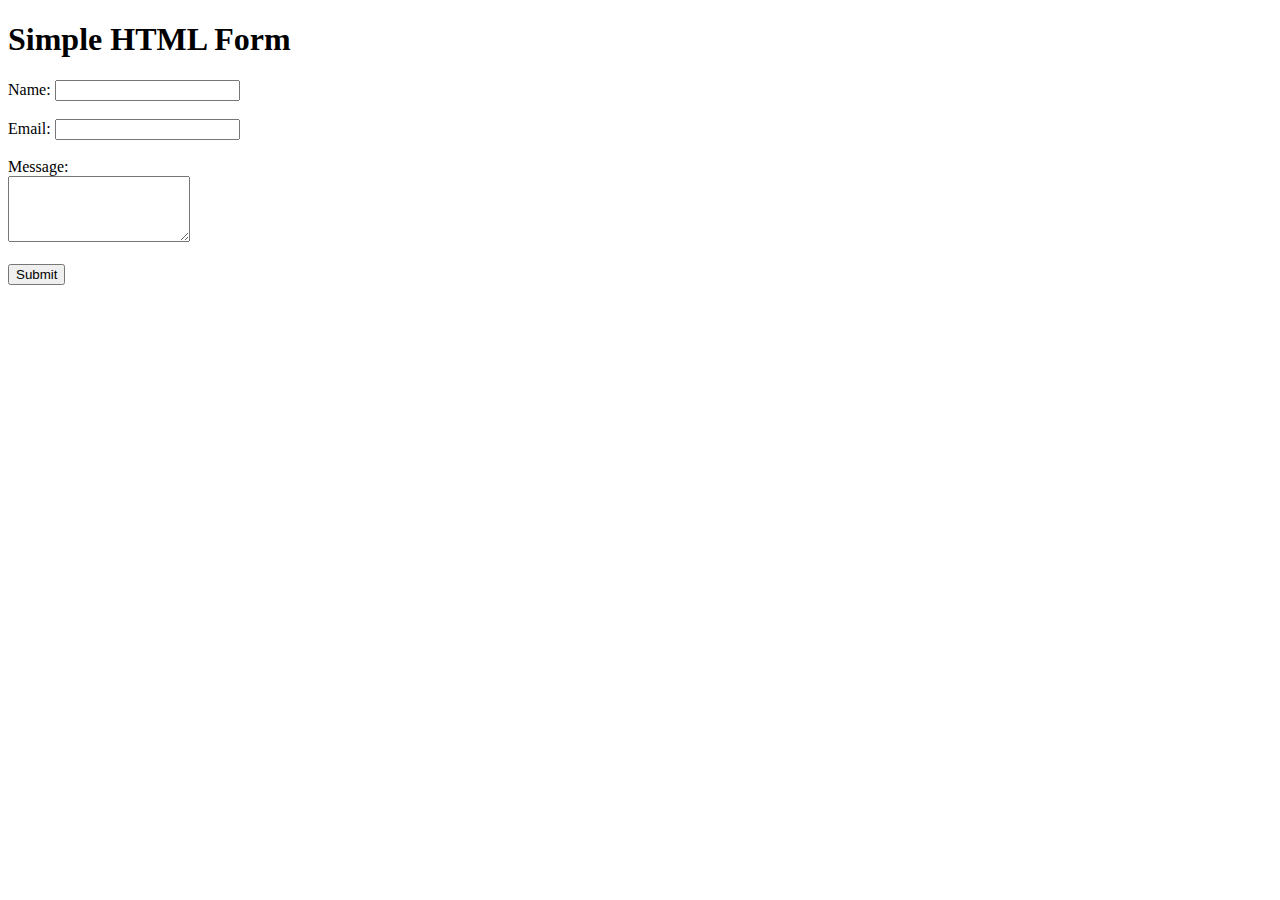
<file: codes/12_html_fomr/index.html>
<!DOCTYPE html>
<html lang="en">
<head>
    <meta charset="UTF-8">
    <meta name="viewport" content="width=device-width, initial-scale=1.0">
    <title>Simple HTML Form</title>
</head>
<body>
    <h1>Simple HTML Form</h1>
    <form >
        <label for="name">Name:</label>
        <input type="text" id="name" name="name" ><br><br>

        <label for="email">Email:</label>
        <input type="email" id="email" name="email" ><br><br>

        <label for="message">Message:</label><br>
        <textarea id="message" name="message" rows="4" ></textarea><br><br>

        <button type="submit" onclick=" return result()">Submit</button>
    </form>
</body>
<script>
    function result () {
        if (document.getElementById("name").value == "" || document.getElementById("email").value == "" || document.getElementById("message").value == "") {
            alert("Please fill all the fields!");
            return false;
        }
        else{
            alert("Form submitted successfully!");
        return true;
        }
        return false;
    }
    </script>
</html>
</file>
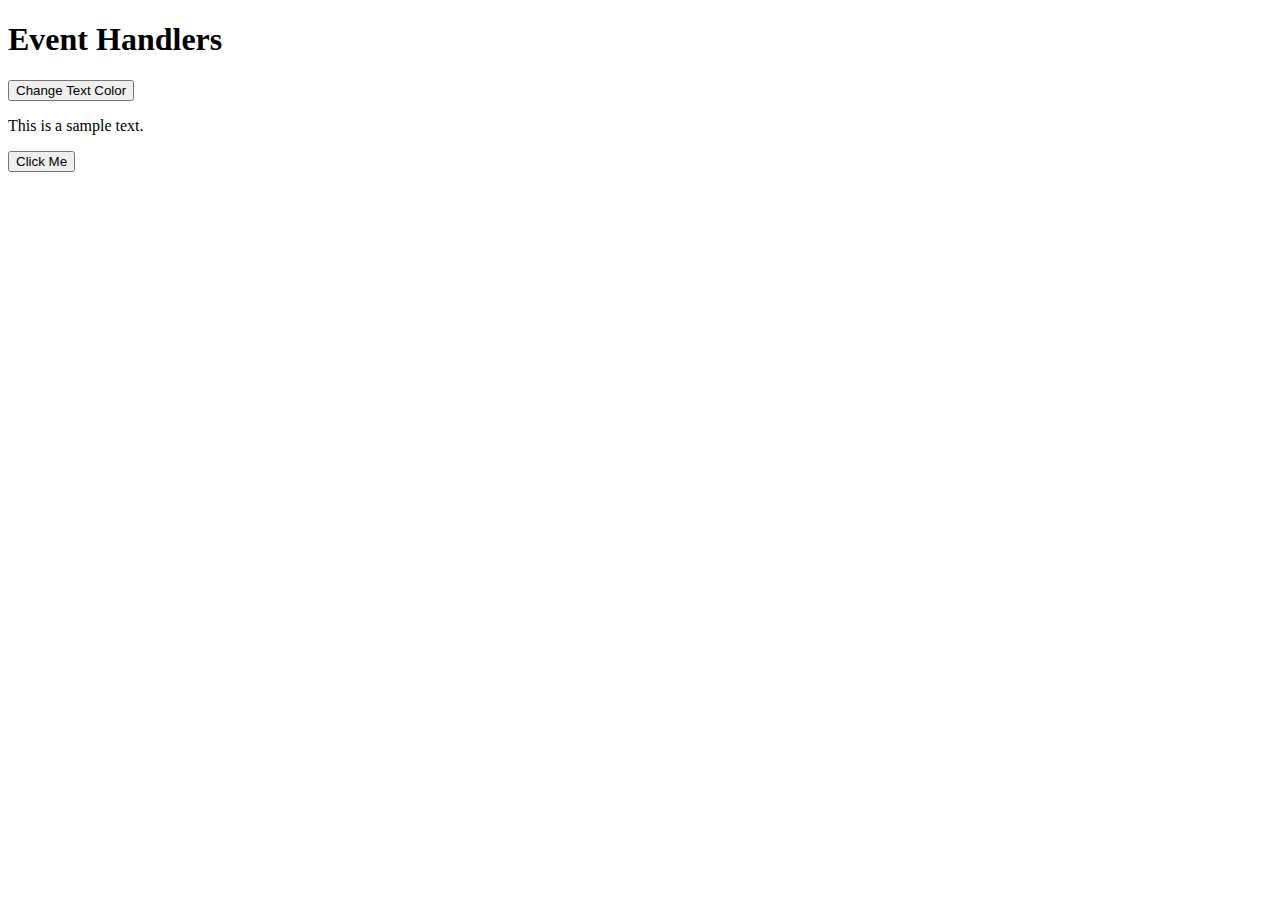
<file: codes/13_event/index.html>
<!DOCTYPE html>
<html lang="en">
<head>
    <meta charset="UTF-8">
    <meta name="viewport" content="width=device-width, initial-scale=1.0">
    <title>Event Handlers</title>
    <script>
        // JavaScript function to change text color
        function changeColor() {
            document.getElementById("text").style.color = "red";
        }

        // JavaScript function to display an alert message
        function showAlert() {
            alert("Button clicked!");
        }
    </script>
</head>
<body>
    <h1>Event Handlers</h1>
    <button onclick="changeColor()">Change Text Color</button>
    <p id="text">This is a sample text.</p>
    <button onclick="showAlert()">Click Me</button>
</body>
</html>
</file>
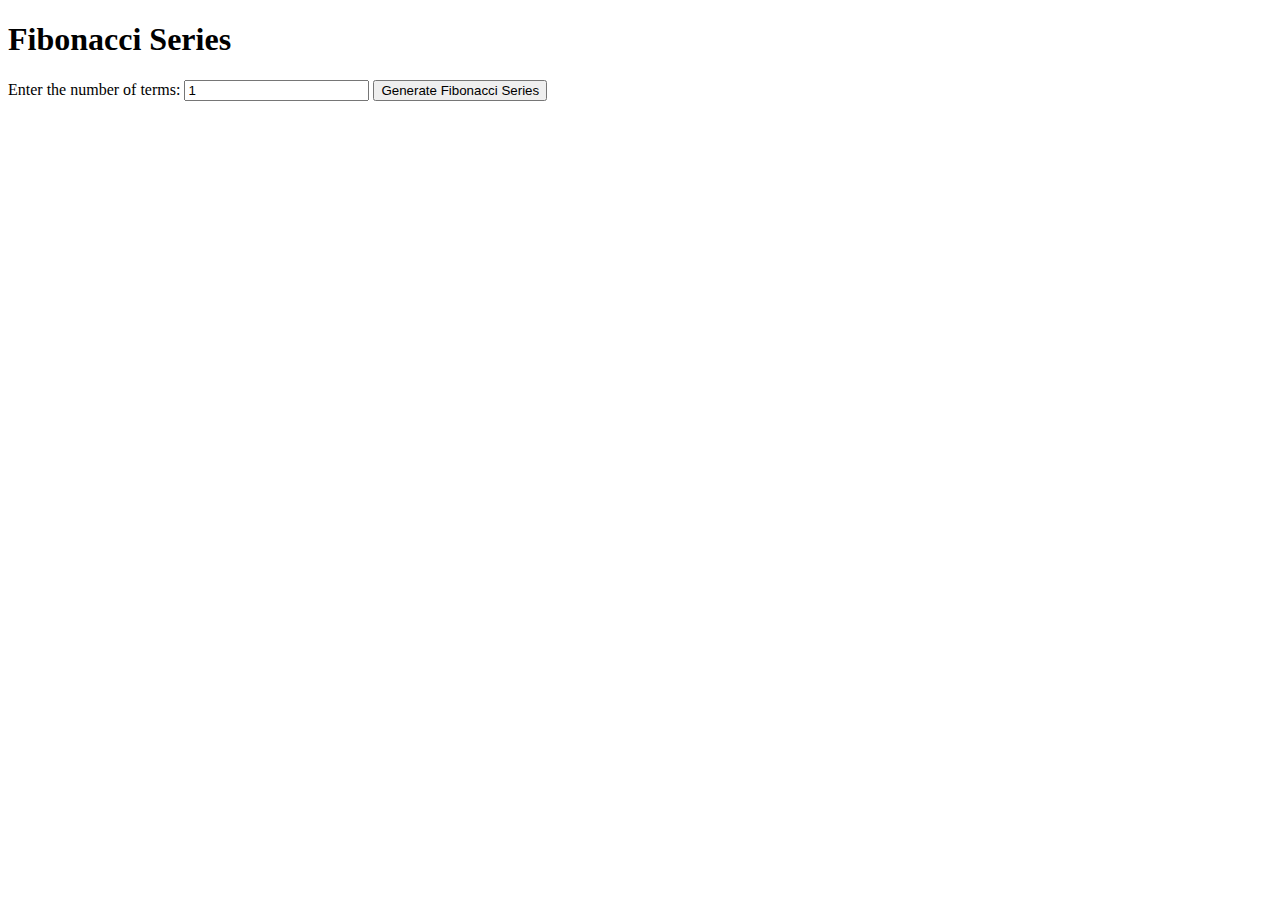
<file: codes/14_fib_ser/index.html>
<!DOCTYPE html>
<html lang="en">
<head>
    <meta charset="UTF-8">
    <meta name="viewport" content="width=device-width, initial-scale=1.0">
    <title>Fibonacci Series</title>
    <script>
        function generateFibonacci() {
            // Get the number of terms from the input field
            var numTerms = document.getElementById("numTerms").value;

            // Initialize variables to store Fibonacci series
            var fib = [];
            fib[0] = 0;
            fib[1] = 1;

            // Generate Fibonacci series
            for (var i = 2; i < numTerms; i++) {
                fib[i] = fib[i - 1] + fib[i - 2];
            }

            // Display Fibonacci series on the HTML page
            document.getElementById("result").innerHTML = "Fibonacci Series: " + fib.join(", ");
        }
    </script>
</head>
<body>
    <h1>Fibonacci Series</h1>
    <label for="numTerms">Enter the number of terms:</label>
    <input type="number" id="numTerms" name="numTerms" min="1" value="1">
    <button onclick="generateFibonacci()">Generate Fibonacci Series</button>
    <p id="result"></p>
</body>
</html>
</file>
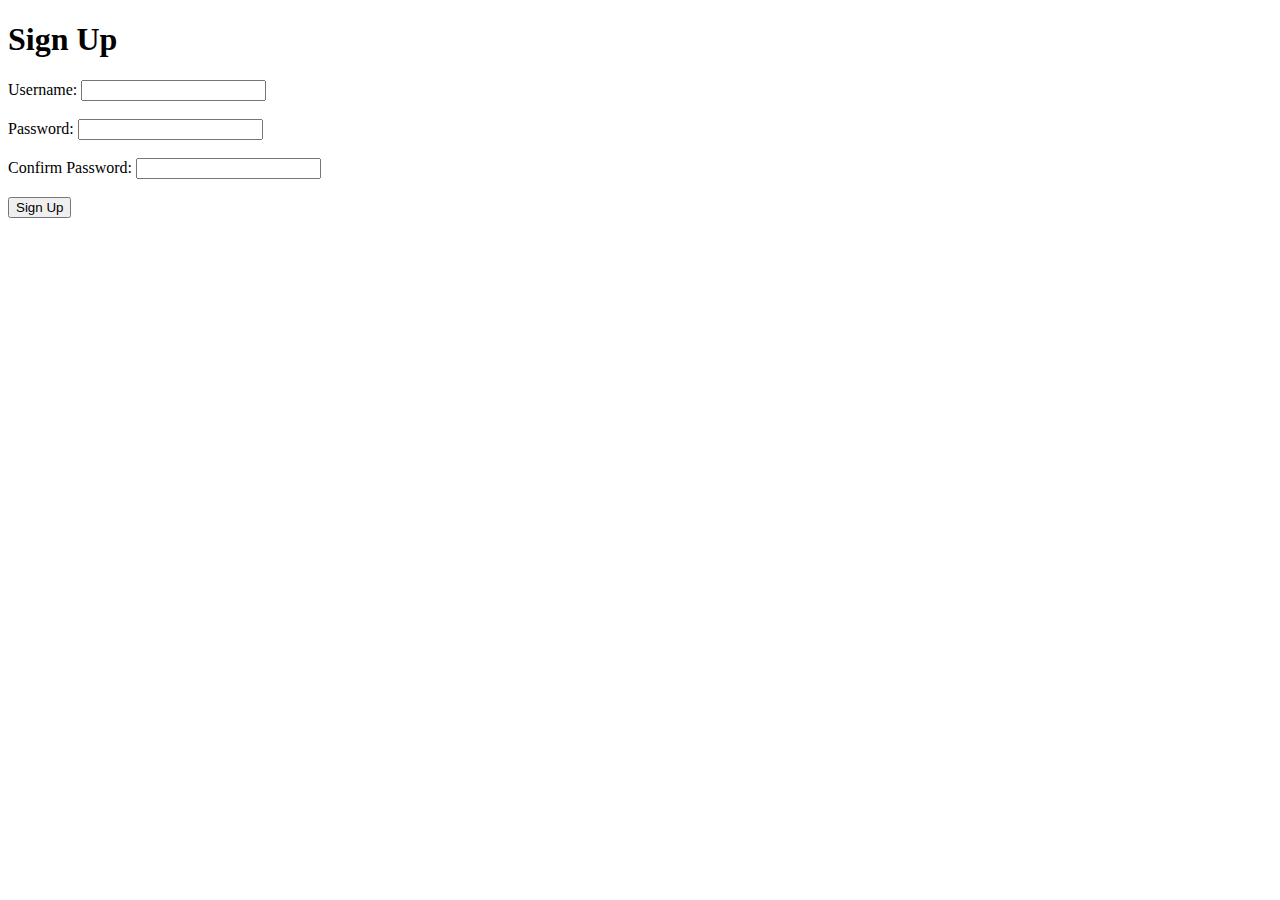
<file: codes/15_sign_up/index.html>
<!DOCTYPE html>
<html lang="en">
<head>
    <meta charset="UTF-8">
    <meta name="viewport" content="width=device-width, initial-scale=1.0">
    <title>Sign Up</title>
    <script>
        function validateForm() {
            var username = document.getElementById("username").value;
            var password = document.getElementById("password").value;
            var confirmPassword = document.getElementById("confirmPassword").value;

            // Check if username is empty
            if (username == "") {
                alert("Please enter a username.");
                return false;
            }

            // Check if password is empty
            if (password == "") {
                alert("Please enter a password.");
                return false;
            }

            // Check if password and confirm password match
            if (password != confirmPassword) {
                alert("Passwords do not match.");
                return false;
            }

            // Validation passed, display username
            alert("Welcome, " + username + "!");
            return true;
        }
    </script>
</head>
<body>
    <h1>Sign Up</h1>
    <form onsubmit="return validateForm()">
        <label for="username">Username:</label>
        <input type="text" id="username" name="username" required><br><br>

        <label for="password">Password:</label>
        <input type="password" id="password" name="password" required><br><br>

        <label for="confirmPassword">Confirm Password:</label>
        <input type="password" id="confirmPassword" name="confirmPassword" required><br><br>

        <button type="submit">Sign Up</button>
    </form>
</body>
</html>
</file>
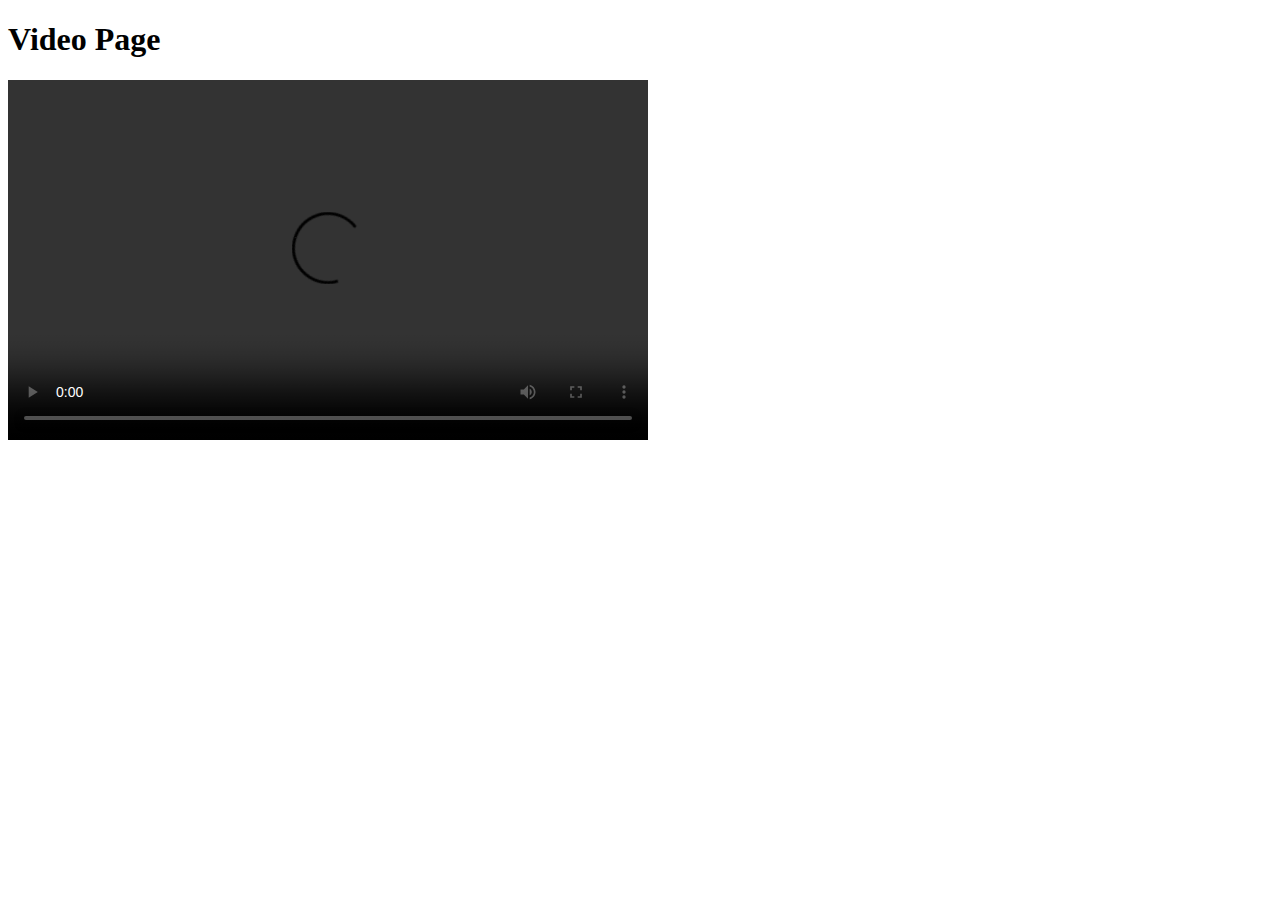
<file: codes/18_add_video/index.html>
<!DOCTYPE html>
<html lang="en">
<head>
    <meta charset="UTF-8">
    <meta name="viewport" content="width=device-width, initial-scale=1.0">
    <title>Video Page</title>
</head>
<body>
    <h1>Video Page</h1>
    <video width="640" height="360" controls>
        <source src="https://www.w3schools.com/html/mov_bbb.mp4" type="video/mp4">
        Your browser does not support the video tag.
    </video>
</body>
</html>
</file>
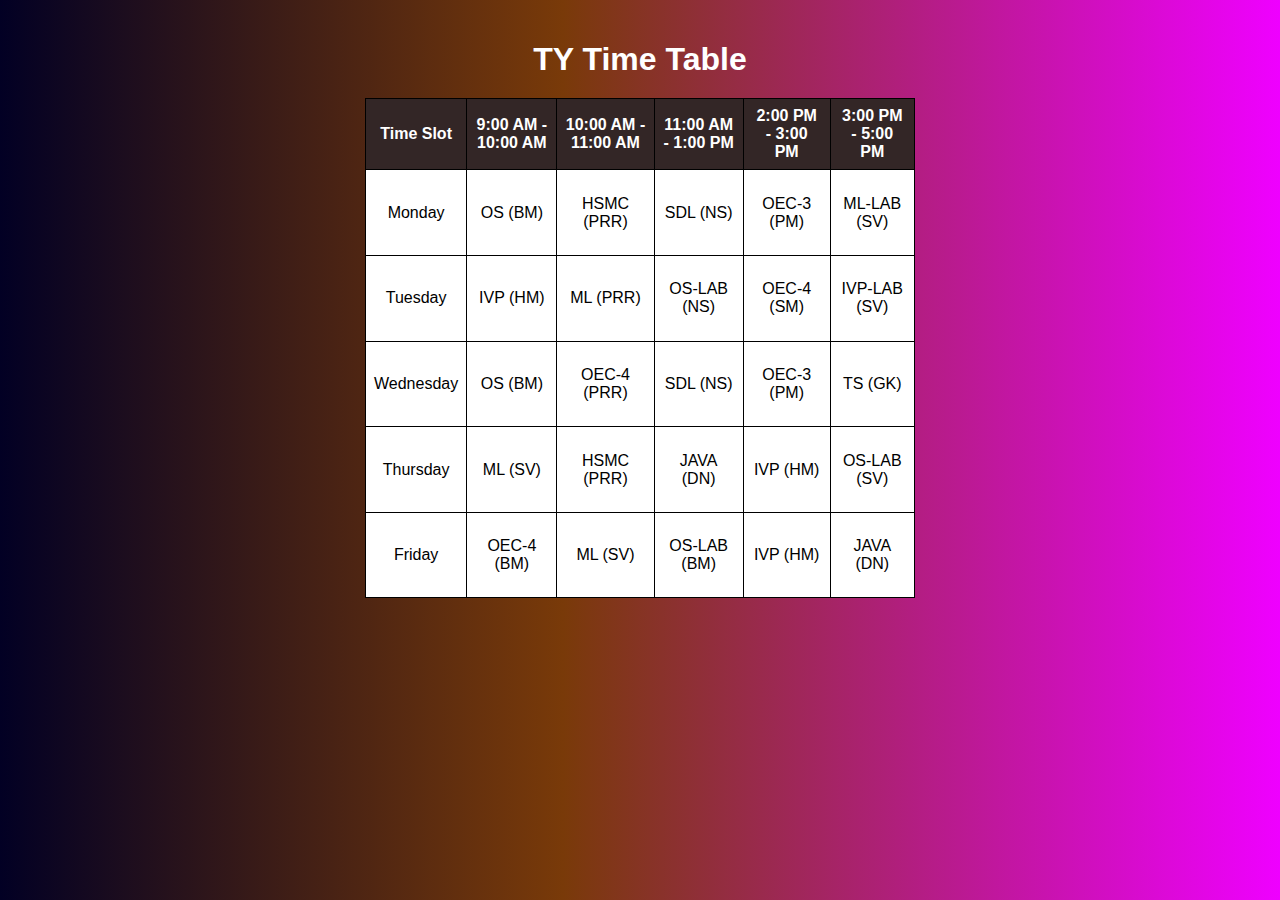
<file: codes/1_ty_time_table/index.html>
<!DOCTYPE html>
<html lang="en">
<head>
<meta charset="UTF-8">
<meta name="viewport" content="width=device-width, initial-scale=1.0">
<title>TY Time Table</title>
<style>

  body {
    font-family: Arial, sans-serif;
    margin: 0;
    padding: 20px;
    background: rgb(2,0,36);
    background: linear-gradient(90deg, rgba(2,0,36,1) 0%, rgba(121,58,9,1) 44%, rgba(239,0,255,1) 100%);
    display: flex;
    justify-content: center;
    align-items: center;
  }
  
  h1 {
    text-align: center;
    margin-bottom: 20px;
    color: white;
  }

  table {
    background-color: white;
    width: 550px;
    height: 500px;
    margin-top: 20px;
    border-collapse: collapse;
  }

  th, td ,tr{
    border: 1px solid #000000;
    padding: 8px;
    text-align: center;
  }
  th {
    background-color: #332626;
    color: white;
  }
</style>

</head>

<body>
<div class="container">
  <h1>TY Time Table</h1>
  <table>
    <thead>
      <tr>
        <th>Time Slot</th>
        <th>9:00 AM - 10:00 AM</th>
        <th>10:00 AM - 11:00 AM</th>
        <th>11:00 AM - 1:00 PM</th>
        <th>2:00 PM - 3:00 PM</th>
        <th>3:00 PM - 5:00 PM</th>
      </tr>
    </thead>
    <tbody>
      <tr>
        <td>Monday</td>
        <td>OS (BM)</td>
        <td>HSMC (PRR)</td>
        <td>SDL (NS)</td>
        <td>OEC-3 (PM)</td>
        <td>ML-LAB (SV)</td>
      </tr>
      <tr>
        <td>Tuesday</td>
        <td>IVP (HM)</td>
        <td>ML (PRR)</td>
        <td>OS-LAB (NS)</td>
        <td>OEC-4 (SM)</td>
        <td>IVP-LAB (SV)</td>
      </tr>
      <tr>
        <td>Wednesday</td>
        <td>OS (BM)</td>
        <td>OEC-4 (PRR)</td>
        <td>SDL (NS)</td>
        <td>OEC-3 (PM)</td>
        <td>TS (GK)</td>
      </tr>

      <tr>
        <td>Thursday</td>
        <td>ML (SV)</td>
        <td>HSMC (PRR)</td>
        <td>JAVA (DN)</td>
        <td>IVP (HM)</td>
        <td>OS-LAB (SV)</td>
      </tr>

      <tr>
        <td>Friday</td>
        <td>OEC-4 (BM)</td>
        <td>ML (SV)</td>
        <td>OS-LAB (BM)</td>
        <td>IVP (HM)</td>
        <td>JAVA (DN)</td>
      </tr>
    </tbody>
  </table>
</div>
</body>
</html>
</file>
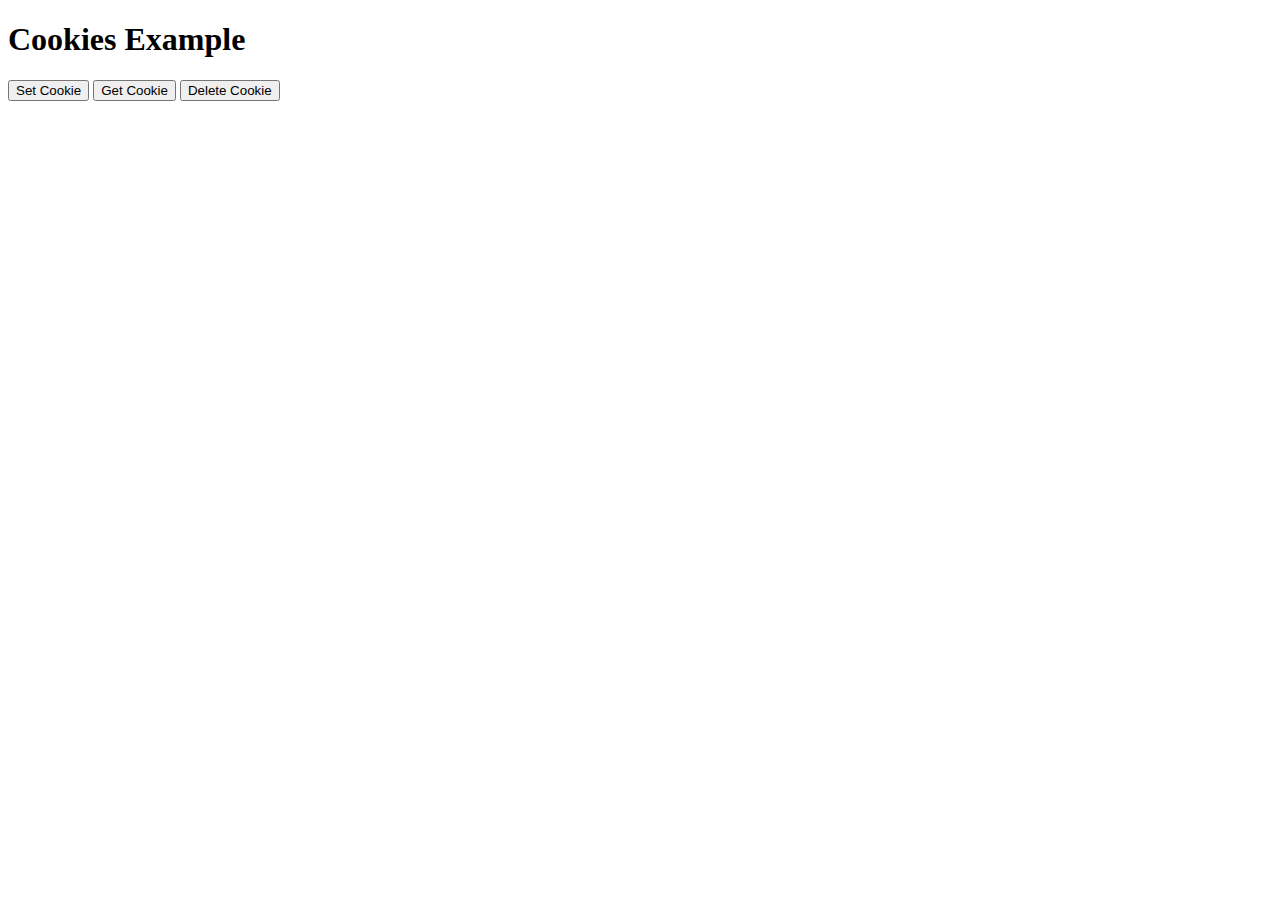
<file: codes/20_cookies/index.html>
<!DOCTYPE html>
<html lang="en">
<head>
    <meta charset="UTF-8">
    <meta name="viewport" content="width=device-width, initial-scale=1.0">
    <title>Cookies Example</title>
</head>
<body>
    <h1>Cookies Example</h1>
    <button onclick="setCookie()">Set Cookie</button>
    <button onclick="getCookie()">Get Cookie</button>
    <button onclick="deleteCookie()">Delete Cookie</button>

    <script>
        // JavaScript function to set a cookie
        function setCookie() {
            document.cookie = "username=Dev Govidani; expires=Thu, 18 Dec 2025 12:00:00 UTC; path=/";
            alert("Cookie set successfully!");
        }

        // JavaScript function to get a cookie
        function getCookie() {
            var cookieValue = document.cookie
            .split('; ')
            .find(row => row.startsWith('username='))
            .split('=')[1];
            alert("Username: " + cookieValue);
        }

        // JavaScript function to delete a cookie
        function deleteCookie() {
            document.cookie = "username=; expires=Thu, 01 Jan 1970 00:00:00 UTC; path=/;";
            alert("Cookie deleted successfully!");
        }
    </script>
</body>
</html>
</file>
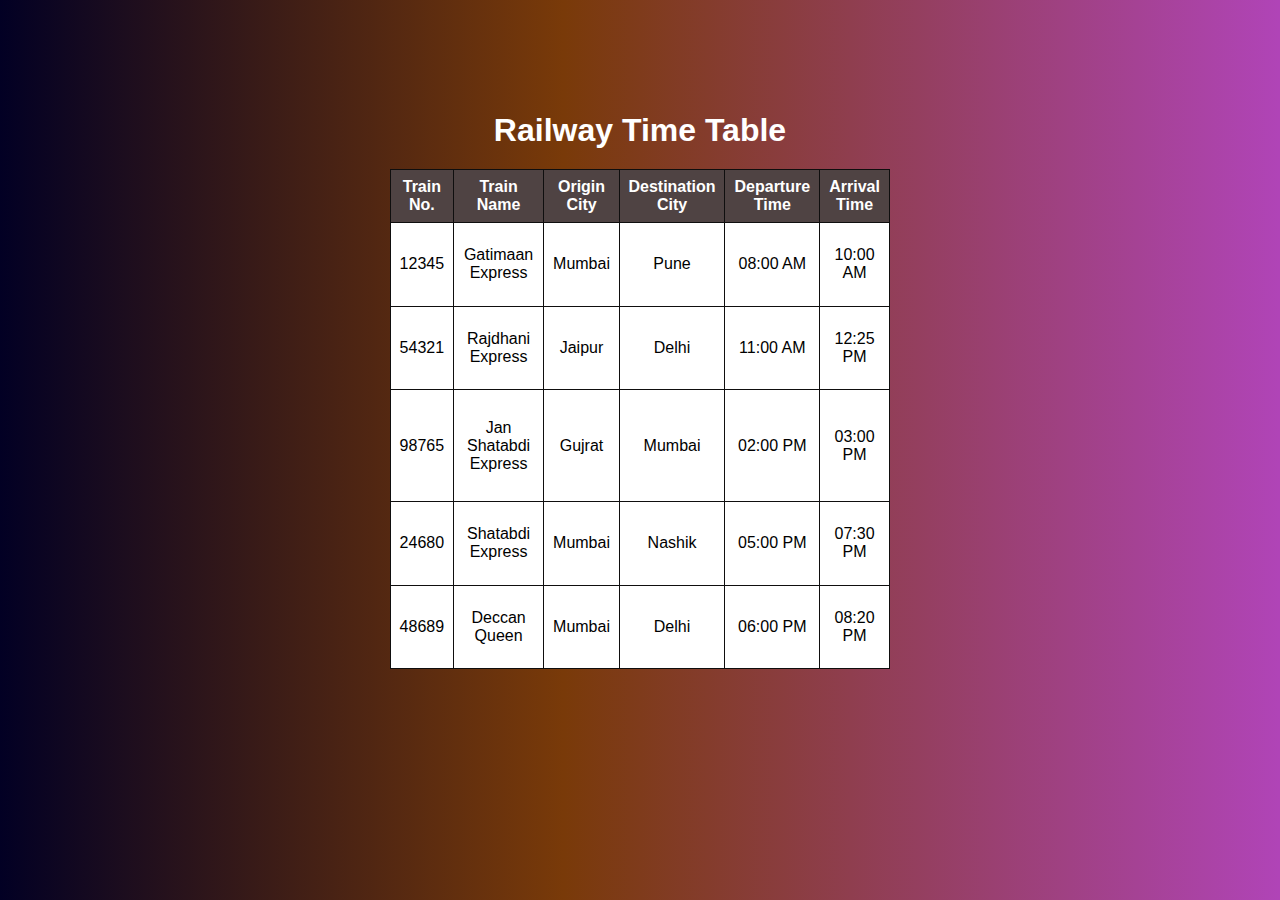
<file: codes/2_railway_tt/index.html>
<!DOCTYPE html>
<html lang="en">
<head>
<meta charset="UTF-8">
<meta name="viewport" content="width=device-width, initial-scale=1.0">
<title>Railway Time Table</title>
<style>
  body {
    font-family: Arial, sans-serif;
    margin: 0;
    padding: 20px;
    background: rgb(2,0,36);
    background: linear-gradient(90deg, rgba(2,0,36,1) 0%, rgba(121,58,9,1) 44%, rgb(176, 68, 183) 100%);
    display: flex;
    justify-content: center;
    align-items: center;
    height: 80vh;
  }
  h1 {
    text-align: center;
    margin-bottom: 20px;
    color: white;
  }


  table tbody tr:hover {
    background-color: #cce5ff;
  }

  table {
    width: 500px;
    height: 500px;
    margin-top: 20px;
    border-collapse: collapse;
    background-color: white;
  }

  th, td ,tr{
    border: 1px solid #0f0e0e;
    padding: 8px;
    text-align: center;
  }
  th {
    background-color: #4f4343;
    color: white;
  }
</style>
</head>

<body>
<div class="container">
  <h1>Railway Time Table</h1>
  <table>
    <thead>
      <tr>
        <th>Train No.</th>
        <th>Train Name</th>
        <th>Origin City</th>
        <th>Destination City</th>
        <th>Departure Time</th>
        <th>Arrival Time</th>
      </tr>
    </thead>
    <tbody>
      <tr>
        <td>12345</td>
        <td>Gatimaan Express</td>
        <td>Mumbai </td>
        <td>Pune</td>
        <td>08:00 AM</td>
        <td>10:00 AM</td>
      </tr>
      <tr>
        <td>54321</td>
        <td>Rajdhani Express</td>
        <td>Jaipur</td>
        <td>Delhi</td>
        <td>11:00 AM</td>
        <td>12:25 PM</td>
      </tr>
      <tr>
        <td>98765</td>
        <td>Jan Shatabdi Express</td>
        <td>Gujrat</td>
        <td>Mumbai</td>
        <td>02:00 PM</td>
        <td>03:00 PM</td>
      </tr>
      <tr>
        <td>24680</td>
        <td>Shatabdi Express</td>
        <td>Mumbai</td>
        <td>Nashik</td>
        <td>05:00 PM</td>
        <td>07:30 PM</td>
      </tr>

      <tr>
        <td>48689</td>
        <td>Deccan Queen</td>
        <td>Mumbai</td>
        <td>Delhi</td>
        <td>06:00 PM</td>
        <td>08:20 PM</td>
      </tr>
    </tbody>
  </table>
</div>
</body>
</html>
</file>
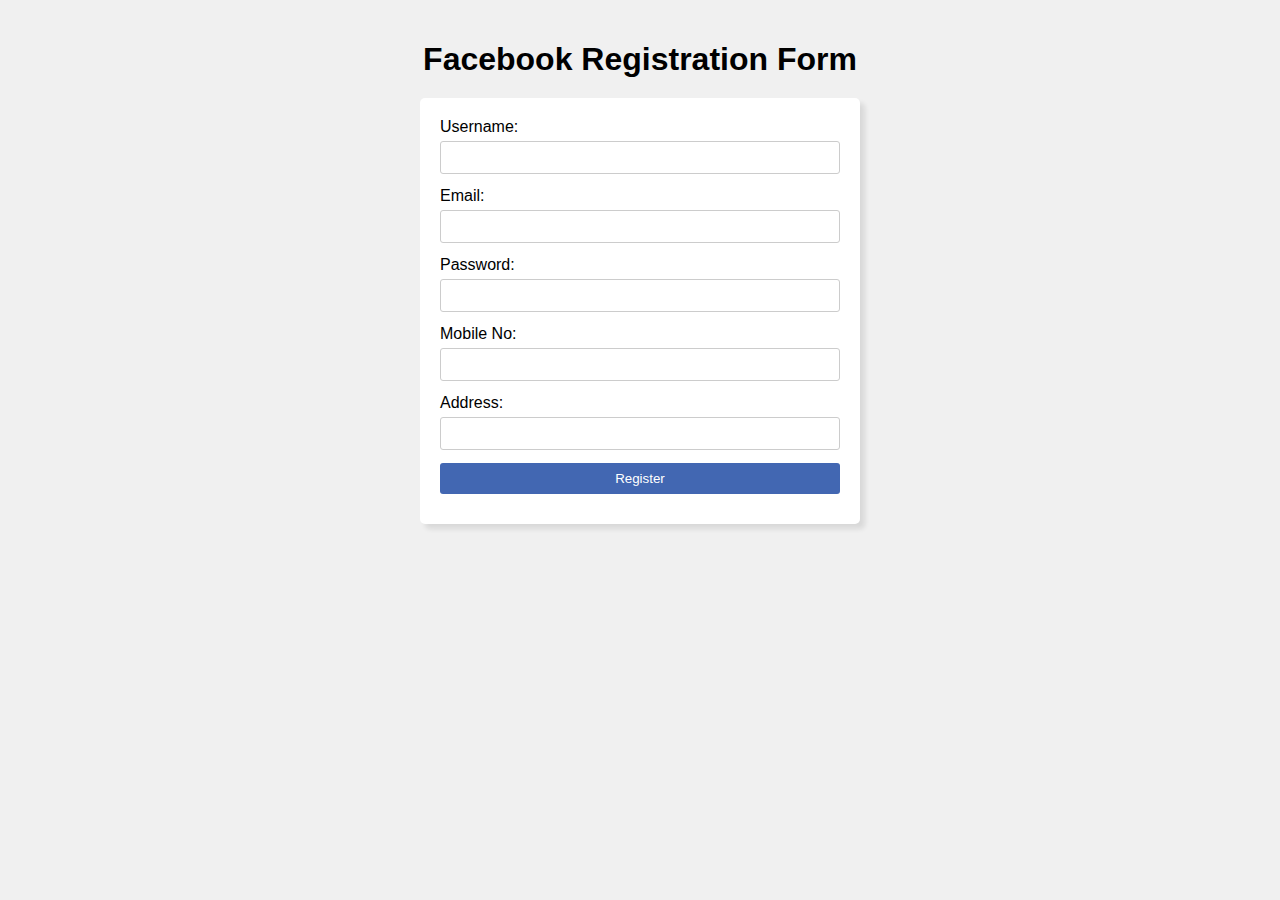
<file: codes/3_facebook_reg/index.html>
<!DOCTYPE html>
<html lang="en">
<head>
<meta charset="UTF-8">
<meta name="viewport" content="width=device-width, initial-scale=1.0">
<title>Facebook Registration Form</title>
<link rel="stylesheet" href="style.css">

</head>
<body>
    <h1>Facebook Registration Form</h1>
    <form id="registrationForm" onsubmit="return formValidation()">
        <label for="username">Username:</label>
        <input type="text" id="username" name="username" required>
        <div id="usernameError" class="error"></div>
        
        <label for="email">Email:</label>
        <input type="email" id="email" name="email" required>
        <div id="emailError" class="error"></div>
        
        <label for="password">Password:</label>
        <input type="password" id="password" name="password" required>
        <div id="passwordError" class="error"></div>
        
        <label for="mobileNo">Mobile No:</label>
        <input type="tel" id="mobileNo" name="mobileNo" required>
        <div id="mobileNoError" class="error"></div>

        <label for="address">Address:</label>
        <input type="text" id="address" name="address" required>
        <div id="addressError" class="error"></div>
        
        <button type="submit">Register</button>
</form>
<script src="script.js"></script>
</body>
</html>
</file>
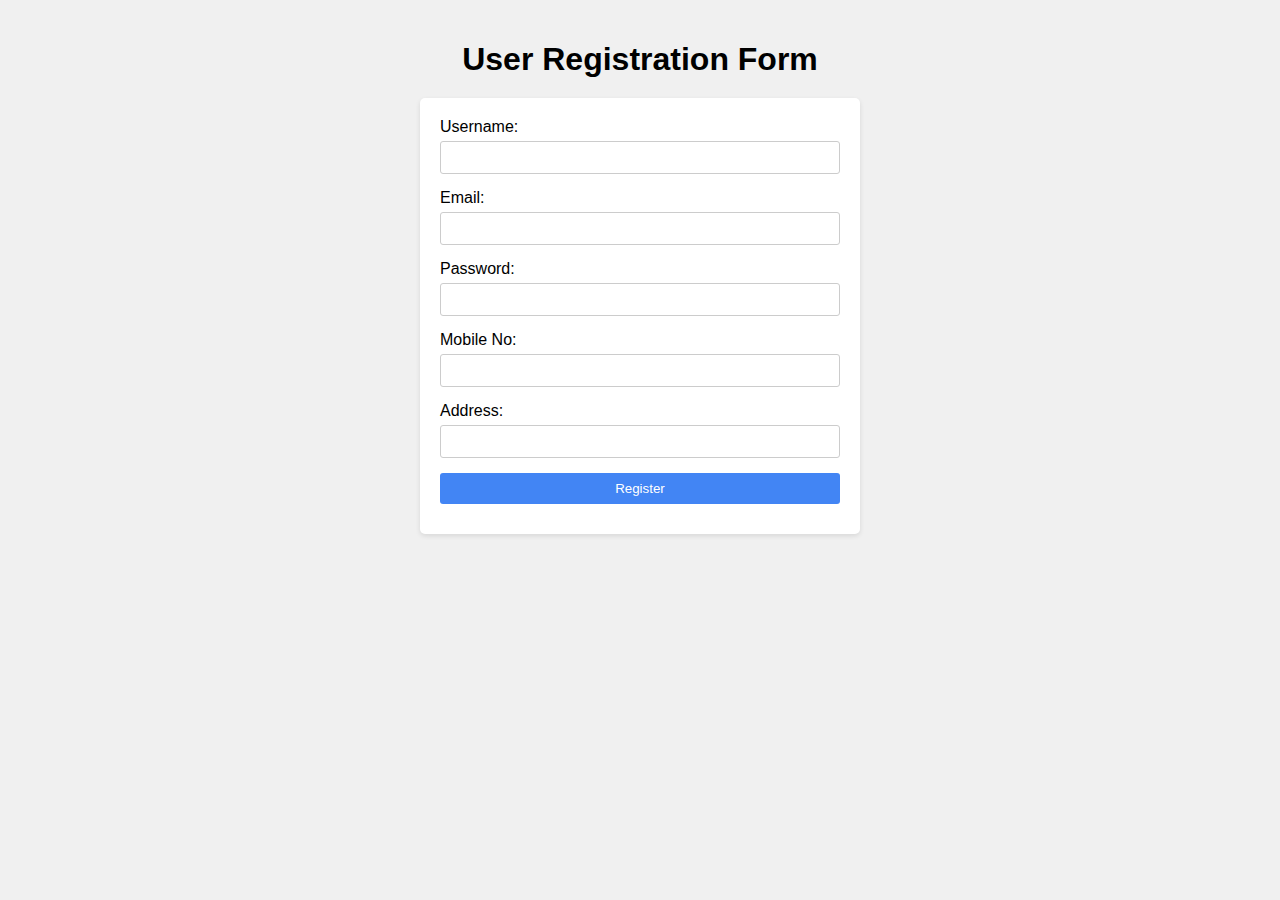
<file: codes/4_gmail_regi/index.html>
<!DOCTYPE html>
<html lang="en">
<head>
<meta charset="UTF-8">
<meta name="viewport" content="width=device-width, initial-scale=1.0">
<title>User Registration Form</title>
<link rel="stylesheet" href="style.css">
</head>

<body>
<h1>User Registration Form</h1>
<form id="registrationForm" onsubmit="return formValidation()">
  <label for="username">Username:</label>
  <input type="text" id="username" name="username">
  <div id="usernameError" class="error"></div>

  <label for="email">Email:</label>
  <input type="email" id="email" name="email">
  <div id="emailError" class="error"></div>

  <label for="password">Password:</label>
  <input type="password" id="password" name="password">
  <div id="passwordError" class="error"></div>

  <label for="Mobileno">Mobile No:</label>
  <input type="tel" id="Mobileno" name="Mobileno">
  <div id="MobilenoError" class="error"></div>

  <label for="Address">Address:</label>
  <input type="text" id="Address" name="Address">
  <div id="AddressError" class="error"></div>

  <button type="submit">Register</button>
</form>

<script src="script.js"></script>

</body>
</html>
</file>
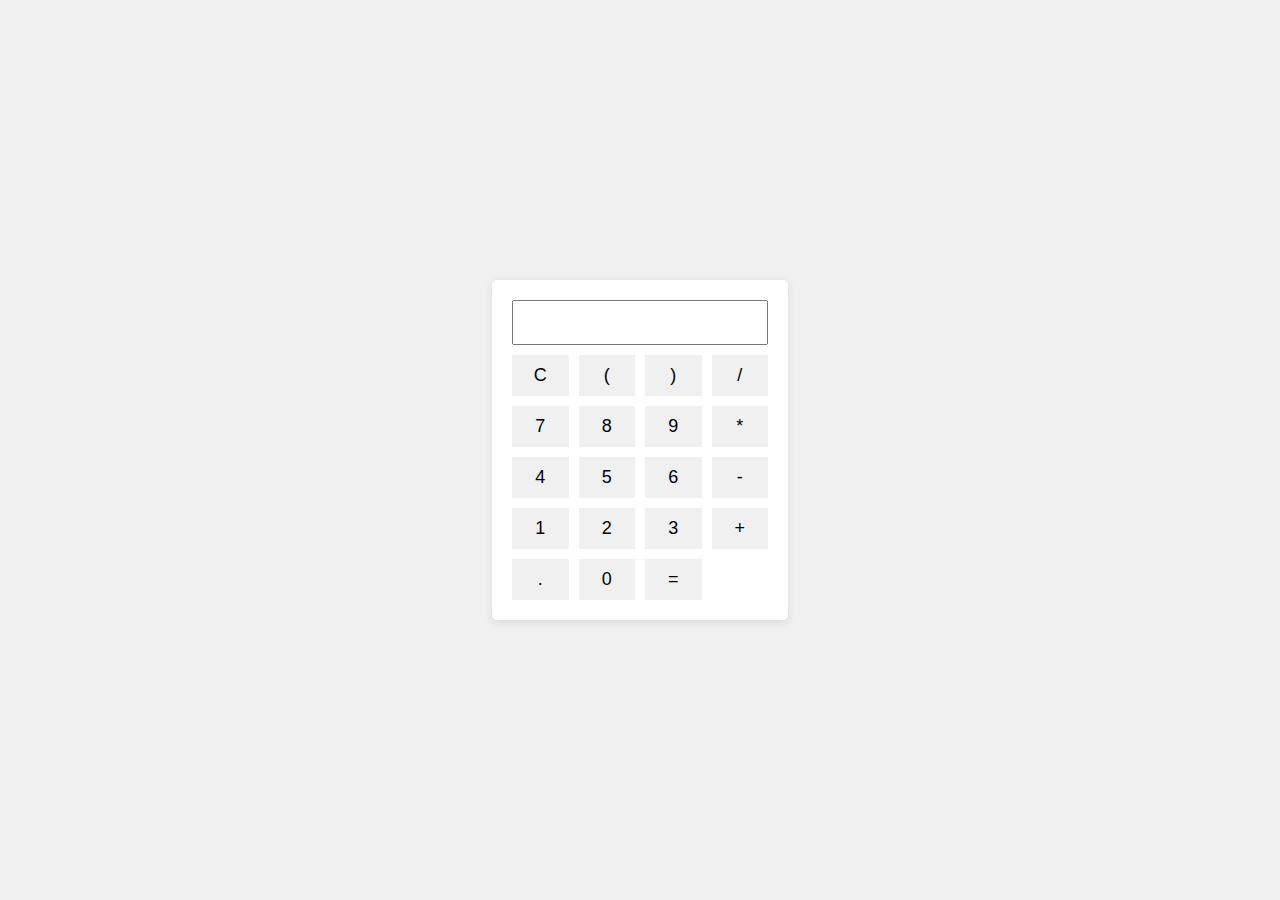
<file: codes/6_js_calculator/index.html>
<!DOCTYPE html>
<html lang="en">
<head>
<meta charset="UTF-8">
<meta name="viewport" content="width=device-width, initial-scale=1.0">
<title>Calculator</title>
<link rel="stylesheet" href="style.css">

</head>
<body>
<div class="calculator">
  <input type="text" id="display" readonly>
  <div class="keys">
    <button onclick="clearDisplay()">C</button>
    <button onclick="appendToDisplay('(')"> ( </button>
    <button onclick="appendToDisplay(')')"> ) </button>
    <button onclick="appendToDisplay('/')"> / </button>
    <button onclick="appendToDisplay('7')">7</button>
    <button onclick="appendToDisplay('8')">8</button>
    <button onclick="appendToDisplay('9')">9</button>
    <button onclick="appendToDisplay('*')"> * </button>
    <button onclick="appendToDisplay('4')">4</button>
    <button onclick="appendToDisplay('5')">5</button>
    <button onclick="appendToDisplay('6')">6</button>
    <button onclick="appendToDisplay('-')"> - </button>
    <button onclick="appendToDisplay('1')">1</button>
    <button onclick="appendToDisplay('2')">2</button>
    <button onclick="appendToDisplay('3')">3</button>
    <button onclick="appendToDisplay('+')"> + </button>
    <button onclick="appendToDisplay('.')">.</button>
    <button onclick="appendToDisplay('0')">0</button>
    <button onclick="calculate()">=</button>
  </div>
</div>
<script src="script.js"></script>
</body>
</html>
</file>
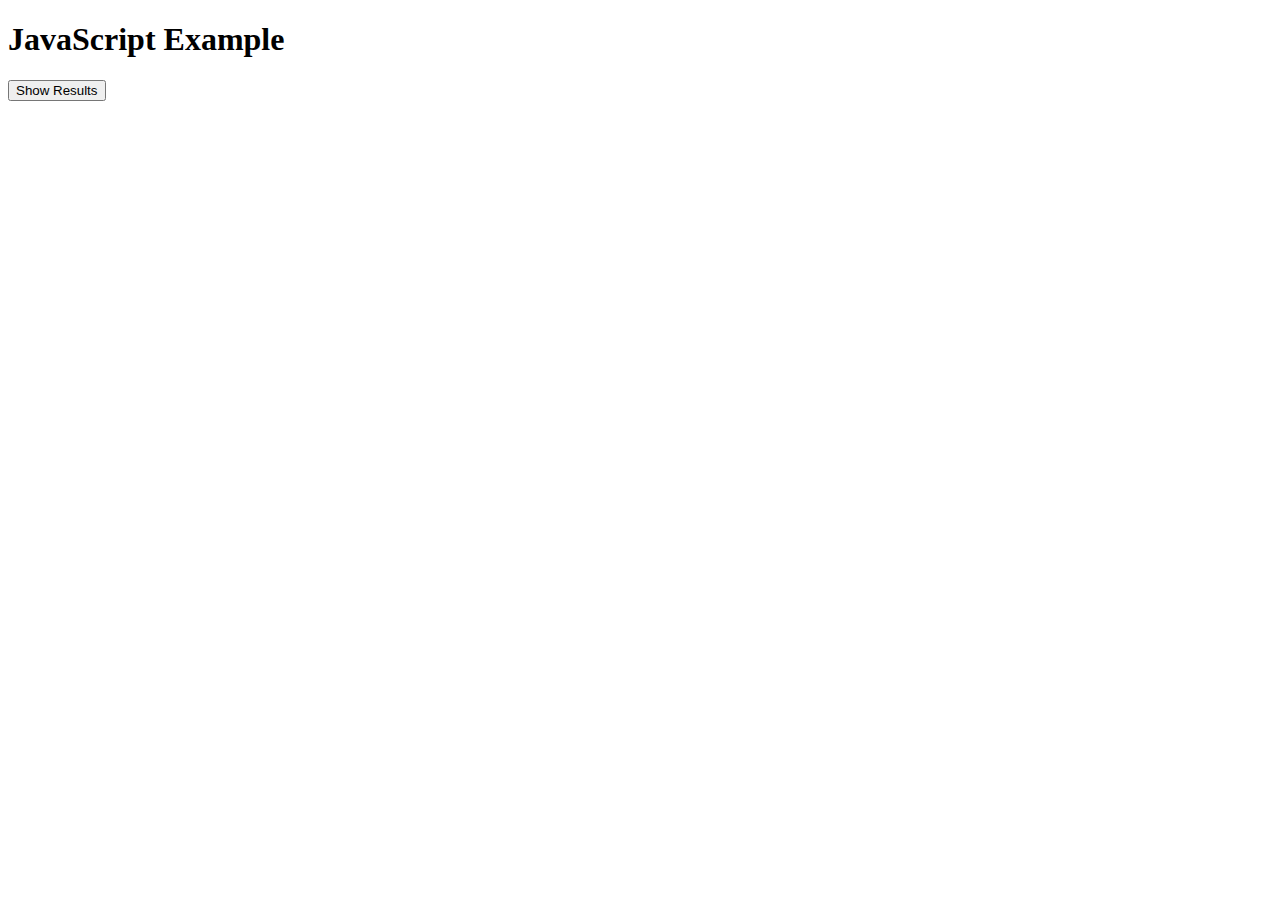
<file: codes/7_link_js_cal_weeks/index.html>
<!DOCTYPE html>
<html lang="en">
<head>
<meta charset="UTF-8">
<meta name="viewport" content="width=device-width, initial-scale=1.0">
<title>JavaScript Example</title>
</head>
<body>
<h1>JavaScript Example</h1>
<p id="output"></p>
<button onclick="showResults()">Show Results</button>

<script>
    function showResults() {
        // Calculate the average number of weeks in a human lifetime
        var averageLifespanYears = 72;
        var weeksInYear = 52;
        var averageWeeksInLifetime = averageLifespanYears * weeksInYear;
    
        // Create a string message
        var greeting = "Hello";
        var name = "John";
        var message = greeting + ", " + name + "!";
    
        // Determine the time of day
        var timeOfDay;
        var hour = new Date().getHours();
        if (hour < 12) {
            timeOfDay = "morning";
        } else if (hour < 18) {
            timeOfDay = "afternoon";
        } else {
            timeOfDay = "night";
        }
    
        // Display the results on the screen
        var outputElement = document.getElementById("output");
        outputElement.innerHTML = "Average weeks in a human lifetime: " + averageWeeksInLifetime + "<br>";
        outputElement.innerHTML += "Message: " + message + "<br>";
        outputElement.innerHTML += "Time of day: " + timeOfDay;
    
        // Show an alert message
        var alertMessage = "Results calculated! Check the screen for details.";
        alert(alertMessage);
    }
    
</script>
</body>
</html>
</file>
<file: codes/3_facebook_reg/style.css>
body {
      font-family: Arial, sans-serif;
      margin: 0;
      padding: 20px;
      background-color: #f0f0f0;
    }
    h1 {
      text-align: center;
      margin-bottom: 20px;
    }
    form {
      max-width: 400px;
      margin: 0 auto;
      background-color: #fff;
      padding: 20px;
      border-radius: 5px;
      box-shadow: 5px 5px 5px rgba(20, 19, 19, 0.1);
    }
    label {
      display: block;
      margin-bottom: 5px;
    }
    input[type="text"],
    input[type="email"],
    input[type="password"],
    input[type="tel"],
    button {
      width: 100%;
      padding: 8px;
      margin-bottom: 10px;
      border: 1px solid #ccc;
      border-radius: 3px;
      box-sizing: border-box;
    }
    button {
      background-color: #4267B2;
      color: #fff;
      border: none;
      cursor: pointer;
    }
    button:hover {
      background-color: #4c5f88;
    }
    .error {
      color: #f00;
      font-size: 0.8em;
      margin: 3px;
    }
</file>
<file: codes/4_gmail_regi/style.css>
body {
      font-family: Arial, sans-serif;
      margin: 0;
      padding: 20px;
      background-color: #f0f0f0;
    }
    h1 {
      text-align: center;
      margin-bottom: 20px;
    }
    form {
      max-width: 400px;
      margin: 0 auto;
      background-color: #fff;
      padding: 20px;
      border-radius: 5px;
      box-shadow: 0 2px 5px rgba(0,0,0,0.1);
    }
    
    label {
      display: block;
      margin-bottom: 5px;
    }
  
    input[type="text"],
    input[type="email"],
    input[type="password"],
    input[type="tel"],
    button {
      width: 100%;
      padding: 8px;
      margin-bottom: 10px;
      border: 1px solid #ccc;
      border-radius: 3px;
      box-sizing: border-box;
    }
    button {
      background-color: #4285f4;
      color: #fff;
      border: none;
      cursor: pointer;
    }
    button:hover {
      background-color: #3367d6;
    }
    .error {
      color: #f00;
      font-size: 0.8em;
      margin-top: 5px;
    }
</file>
<file: codes/6_js_calculator/style.css>
body {
  font-family: Arial, sans-serif;
  margin: 0;
  padding: 0;
  display: flex;
  justify-content: center;
  align-items: center;
  height: 100vh;
  background-color: #f0f0f0;
}

.calculator {
  background-color: #fff;
  border-radius: 5px;
  box-shadow: 0 2px 8px rgba(0, 0, 0, 0.1);
  padding: 20px;
}

.calculator input {
  width: 100%;
  box-sizing: border-box;
  margin-bottom: 10px;
  padding: 10px;
  font-size: 18px;
  text-align: right;
}

.calculator .keys {
  display: grid;
  grid-template-columns: repeat(4,1fr);
  grid-gap: 10px;
}

.calculator button {
  padding: 10px;
  font-size: 18px;
  cursor: pointer;
  border: none;
  background-color: #f0f0f0;
}

.calculator button:hover {
  background-color: #e0e0e0;
}
</file>
